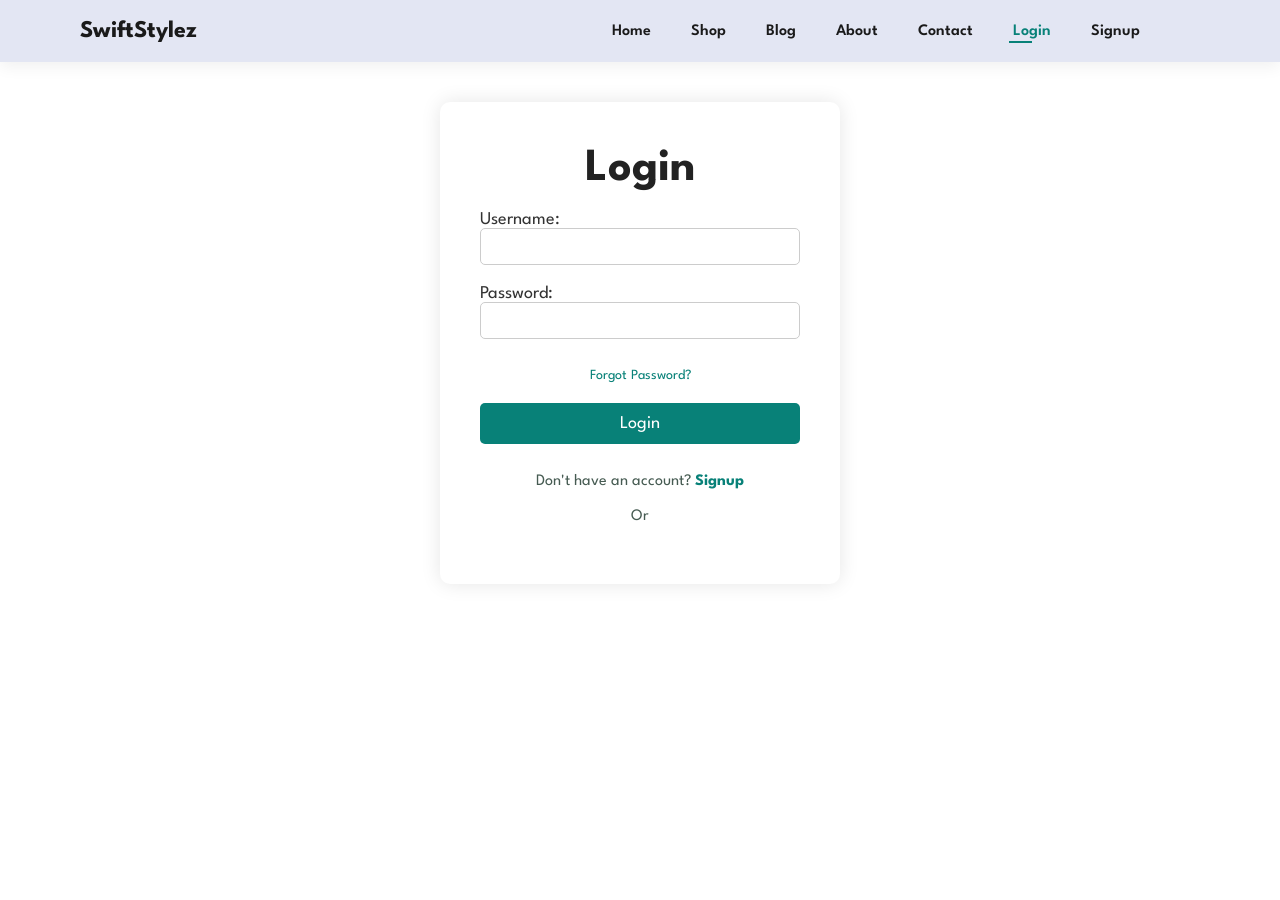
<file: public/login.html>
<!DOCTYPE html>
<html lang="en">
<head>
    <meta charset="UTF-8">
    <meta http-equiv="X-UA-Compatible" content="IE=edge">
    <meta name="viewport" content="width=device-width, initial-scale=1.0">
    <title>Login</title>

    <!-- meta tags -->
    <script src="https://apis.google.com/js/platform.js" async defer></script>
    <meta name="google-signin-client_id" content="YOUR_CLIENT_ID.apps.googleusercontent.com">

    <!-- CSS file -->
    <link rel="stylesheet" href="style.css">
</head>
<body>
    <!-- navbar -->
    <section id="header">
        <a href="index.html" class="logo">SwiftStylez</a>
        <div>
            <ul class="navbar">
                <li><a href="index.html">Home</a></li>
                <li><a href="shop.html">Shop</a></li>
                <li><a href="blog.html">Blog</a></li>
                <li><a href="about.html">About</a></li>
                <li><a href="contact.html">Contact</a></li>
                <li><a href="login.html" class="active">Login</a></li>
                <li><a href="signup.html">Signup</a></li>
                <li><a href="cart.html"><i class="far fa-shopping-bag"></i></a></li>
            </ul>
        </div>
    </section>

    <!-- login form -->
    <section class="section-p1">
        <div class="login-container">
            <h2>Login</h2>
            <br>
            <form action="http://127.0.0.1:5000/login" method="POST" class="login-form">
                <div class="form-group">
                    <label for="username">Username:</label>
                    <input type="text" id="username" name="username" required>
                </div>
                <div class="form-group">
                    <label for="password">Password:</label>
                    <input type="password" id="password" name="password" required>
                </div>
                <div class="form-group">
                    <a href="forgot_password.html" class="forgot-password">Forgot Password?</a>
                </div>
                <button type="submit">Login</button>
            </form>
            <br>
            <p>Don't have an account? <a href="signup.html">Signup</a></p>
            <p>Or</p>

            <!-- google button -->
            <div class="google-login">
                <div class="g-signin2" data-onsuccess="onGoogleLogin" data-width="200" data-height="40" data-longtitle="true"></div>
            </div>
        </div>
    </section>
    
    <!-- JavaScript file -->
    <script src="login.js"></script>
</body>
</html>
</file>
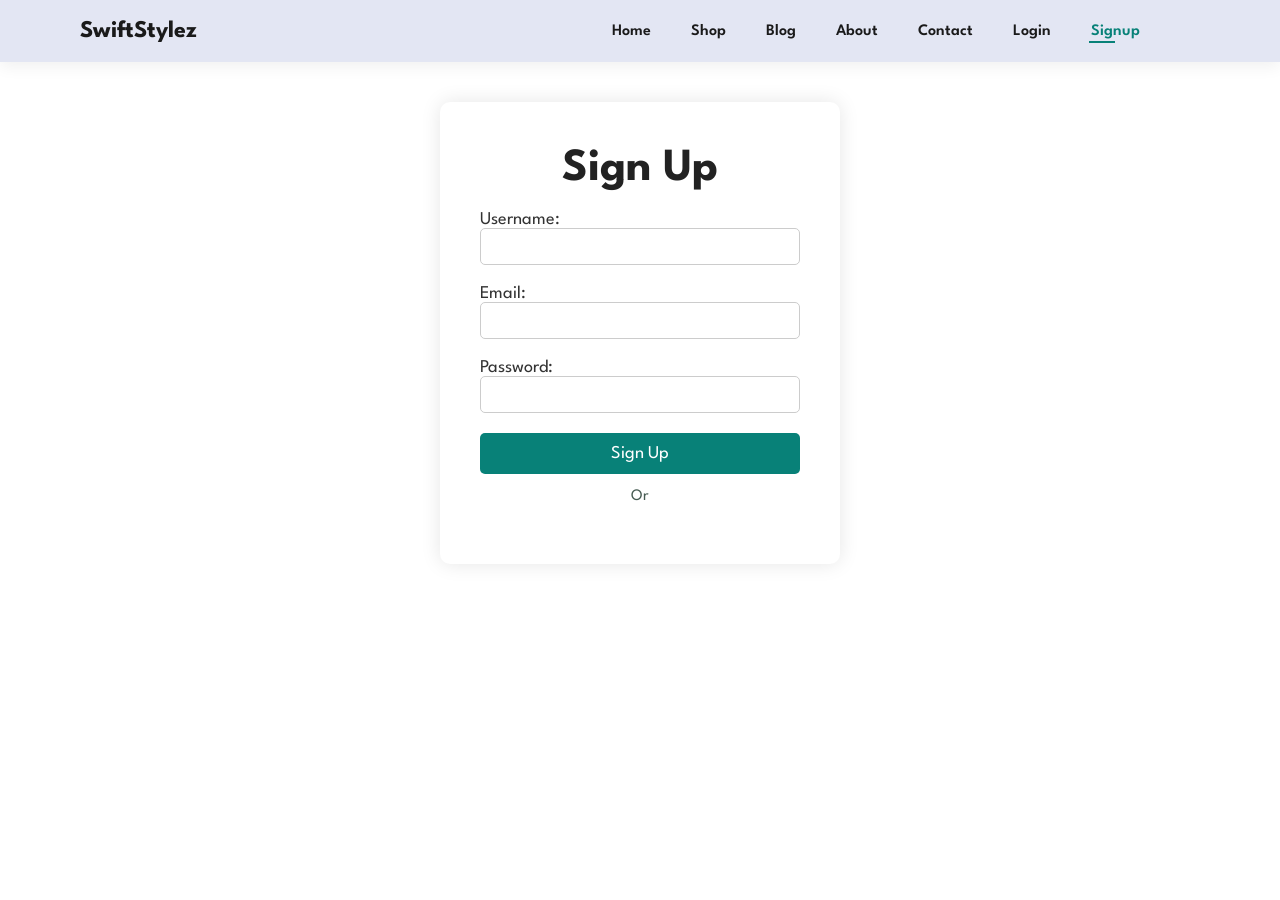
<file: public/signup.html>
<!DOCTYPE html>
<html lang="en">
  <head>
    <meta charset="UTF-8" />
    <meta http-equiv="X-UA-Compatible" content="IE=edge" />
    <meta name="viewport" content="width=device-width, initial-scale=1.0" />
    <title>SignUp</title>

    <script src="https://apis.google.com/js/platform.js" async defer></script>
    <meta name="google-signin-client_id" content="YOUR_CLIENT_ID.apps.googleusercontent.com">

    <!-- Link to your CSS file -->
    <link rel="stylesheet" href="style.css" />
  </head>
  <body>
    <!-- Navbar -->
    <section id="header">
      <a href="index.html" class="logo">SwiftStylez</a>
      <div>
        <ul class="navbar">
          <li><a href="index.html">Home</a></li>
          <li><a href="shop.html">Shop</a></li>
          <li><a href="blog.html">Blog</a></li>
          <li><a href="about.html">About</a></li>
          <li><a href="contact.html">Contact</a></li>
          <li><a href="login.html">Login</a></li>
          <li><a href="signup.html" class="active">Signup</a></li>
          <li>
            <a href="cart.html"><i class="far fa-shopping-bag"></i></a>
          </li>
        </ul>
      </div>
    </section>

    <!-- Signup Form -->
    <section class="section-p1">
      <div class="signup-container">
        <h2>Sign Up</h2>
        <br>
        <form
          action="http://127.0.0.1:5000/signup"
          method="POST"
          class="signup-form"
        >
          <div class="form-group">
            <label for="username">Username:</label>
            <input type="text" id="username" name="username" required />
          </div>
          <div class="form-group">
            <label for="email">Email:</label>
            <input type="email" id="email" name="email" required />
          </div>
          <div class="form-group">
            <label for="password">Password:</label>
            <input type="password" id="password" name="password" required />
          </div>
          <button type="submit">Sign Up</button>
        </form>
        <p>Or</p>

        <!-- google button -->
        <div class="google-signup">
          <div class="g-signin2" data-onsuccess="onGoogleSignUp" data-width="200" data-height="40" data-longtitle="true"></div>
        </div>

      </div>
    </section>

    <!-- Link to your JavaScript file -->
    <script src="signup.js"></script>
  </body>
</html>
</file>
<file: public/style.css>
@import url("https://fonts.googleapis.com/css2?family=Spartan:wght@100;200;300;400;500;600;700;800;900&display=swap");
* {
  margin: 0;
  padding: 0;
  box-sizing: border-box;
  font-family: "Spartan", sans-serif;
}

/* variables */
:root {
  --main-color: #;
  --text-color: #088178;
  --bg-color: #e3e6f3;
  --container-color: #1a1a1a;
}

/* logo */
.logo {
  font-size: 24px; 
  font-weight: bold;
  color: #1a1a1a; 
  text-decoration: none;
}


/* login */

    /* login container */
.login-container {
  max-width: 400px;
  margin: 0 auto;
  padding: 40px;
  background-color: #fff;
  border-radius: 10px;
  box-shadow: 0 0 20px rgba(0, 0, 0, 0.1);
  text-align: center; /* Center align the text */
}

    /* login form */
.login-form {
  text-align: center;
}

    /* form group */
.form-group {
  margin-bottom: 20px;
}

    /* label */
.form-group label {
  display: block;
  font-size: 18px;
  color: #333;
  text-align: left; /* Align labels to the left */
}

    /* input field */
.form-group input {
  width: 100%;
  padding: 10px;
  font-size: 16px;
  border: 1px solid #ccc;
  border-radius: 5px;
}

    /* login button */
.login-form button {
  width: 100%;
  padding: 12px;
  font-size: 18px;
  color: #fff;
  background-color: #088178;
  border: none;
  border-radius: 5px;
  cursor: pointer;
  transition: background-color 0.3s ease;
}

    /* login button hover */
.login-form button:hover {
  background-color: #065a4f;
}

    /* responsive styles */
@media (max-width: 768px) {
  .login-container {
      width: 90%;
  }
}

/* forgot pwd  */
.forgot-password {
  font-size: 14px;
  color: #088178;
  text-decoration: none;
  display: inline-block;
  margin-top: 10px; 
}

.forgot-password:hover {
  text-decoration: underline;
}


/* signup */

/* signup container */
.signup-container {
  max-width: 400px;
  margin: 0 auto;
  padding: 40px;
  background-color: #fff;
  border-radius: 10px;
  box-shadow: 0 0 20px rgba(0, 0, 0, 0.1);
  text-align: center; /* Center align the text */
}

/* signup form */
.signup-form {
  text-align: center;
}

/* form group */
.form-group {
  margin-bottom: 20px;
}

/* label */
.form-group label {
  display: block;
  font-size: 18px;
  color: #333;
  text-align: left; /* Align labels to the left */
}

/* input field */
.form-group input {
  width: 100%;
  padding: 10px;
  font-size: 16px;
  border: 1px solid #ccc;
  border-radius: 5px;
}

/* Signup Button */
.signup-form button {
  width: 100%;
  padding: 12px;
  font-size: 18px;
  color: #fff;
  background-color: #088178;
  border: none;
  border-radius: 5px;
  cursor: pointer;
  transition: background-color 0.3s ease;
}

/* Signup Button Hover */
.signup-form button:hover {
  background-color: #065a4f;
}

/* Responsive Styles */
@media (max-width: 768px) {
  .signup-container {
      width: 90%;
  }
}

/* Signup link */
p {
  font-size: 16px;
  color: #888;
  margin-top: 20px;
}

p a {
  color: #088178;
  text-decoration: none;
  font-weight: bold;
  transition: color 0.3s;
}

p a:hover {
  color: #065a4f;
}


html {
  scroll-behavior: smooth;
}

/* Global Styles */

h1 {
  font-size: 50px;
  line-height: 64px;
  color: #222;
}

h2 {
  font-size: 46px;
  line-height: 54px;
  color: #222;
}

h4 {
  font-size: 20px;
  color: #222;
}

h6 {
  font-weight: 700;
  font-size: 12px;
}

p {
  font-size: 16px;
  color: #465b52;
  margin: 15px 0 20px 0;
}

.section-p1 {
  padding: 40px 80px;
}

.section-m1 {
  margin: 40px 0;
}

/* button banner */
button.normal {
  font-size: 14px;
  font-weight: 600;
  padding: 15px 30px;
  color: #000;
  background-color: #fff;
  border-radius: 4px;
  cursor: pointer;
  border: none;
  outline: none;
  transition: 0.2s;
}

/* action button */
button.white {
  font-size: 13px;
  font-weight: 600;
  padding: 11px 18px;
  color: #fff;
  background-color: transparent;
  border-radius: 4px;
  cursor: pointer;
  border: 1px solid #fff;
  outline: none;
  transition: 0.2s;
}

body {
  width: 100%;
}

/* navbar start */
#header {
  display: flex;
  align-items: center;
  justify-content: space-between;
  padding: 20px 80px;
  background: #e3e6f3;
  box-shadow: 0 5px 15px rgba(0, 0, 0, 0.06);
  z-index: 999;
  position: sticky;
  top: 0;
  left: 0;
}

.navbar {
  display: flex;
  align-items: center;
  justify-content: center;
}

.navbar li {
  list-style: none;
  padding: 0 20px;
  position: relative;
}

.navbar li a {
  text-decoration: none;
  font-size: 16px;
  font-weight: 600;
  color: #1a1a1a;
  transition: 0.3s ease;
}

.navbar li a:hover,
.navbar li a.active {
  color: var(--text-color);
}

.navbar li a.active::after,
.navbar li a:hover::after {
  content: "";
  width: 30%;
  height: 2px;
  background: var(--text-color);
  position: absolute;
  bottom: -4px;
  left: 20%;
}

/* .mobile {
  display: none;
  align-items: center;
} */

/* home page */
.hero {
  background-image: url("https://blogger.googleusercontent.com/img/b/R29vZ2xl/AVvXsEixXYzHcWOkEvp4qSaX9hYiczA1Xt3i8vS7gZdy3pAJHY3W3TtHyVAq89AiCnRQCzHHIsTmA0nvVkEi60pmGJRWKI_P_WUSk6fR5_L1DbKpLNlSBGbFCD8Udnc7EbUP8wpti7df9yGJbidSMBi_OMFc7K0ygPTQE6aK4vWCFnK6sweWxLWF9d9jgdUTq95Z/s1903/hero1.png");
  height: 90vh;
  width: 100%;
  background-size: cover;
  background-position: top 25% right 0;
  padding: 0 80px;
  display: flex;
  flex-direction: column;
  align-items: flex-start;
  justify-content: center;
}

.hero h4 {
  padding-bottom: 15px;
}

.hero h1 {
  color: var(--text-color);
}

.hero button {
  background-image: url("https://blogger.googleusercontent.com/img/b/R29vZ2xl/AVvXsEhDuYXkO-fSUTJkgwGuIFAUvTa_z4SuyBOCpSsBfxYXtrE3HXvAEfDqbfYgHyS1pHAQPFuDE_ArMjwIATtJIv3_xrjfYmijnf2T34EsFE6TKITJowa3GuoCbObh8tnlVPD6OMiDG7q_g8Bg7MEgn8MABbUrrFU3UFUP7QcfB-A78m5QJc3ILinENRiWQaGx/s227/button.png");
  background-color: transparent;
  color: var(--text-color);
  border: 0;
  padding: 14px 80px 14px 65px;
  background-repeat: no-repeat;
  cursor: pointer;
  font-weight: 700;
  font-size: 15px;
}

/* feature */

    /* to align in one row */
.feature {
   display: flex;
   align-items: center;
   /* to make it responsive */
   flex-wrap: wrap;
   justify-content: space-between;
}

.feature .fe-box {
  width: 180px;
  text-align: center;
  padding: 25px 15px;
  box-shadow: 20px 20px 34px rgba(0, 0, 0, 0.03);
  border: 1px solid #cce7d0;
  border-radius: 4px;
  margin: 15px 0;
}

    /* making features responsive */
.feature .fe-box img {
  width: 100%;
  margin-bottom: 10px;
}

.feature .fe-box:hover {
  box-shadow: 10px 10px 54px rgba(70, 62, 221, 0.1);
}

.feature .fe-box h6 {
  display: inline-block;
  padding: 9px 8px 6px 8px;
  line-height: 1;
  border-radius: 4px;
  color: var(--text-color);
  background-color: #fddde4;
}

.feature .fe-box:nth-child(2) h6 {
  background-color: #cdebbc;
}

.feature .fe-box:nth-child(3) h6 {
  background-color: #d1e8f2;
}

.feature .fe-box:nth-child(4) h6 {
  background-color: #cdd4f8;
}

.feature .fe-box:nth-child(5) h6 {
  background-color: #f6dbf6;
}

.feature .fe-box:nth-child(6) h6 {
  background-color: #fff2e5;
}

/* festure product */
.product1 {
  text-align: center;
}

    /* to align in one row */
    .product1 .pro-container {
      display: flex;
      justify-content: space-between;
      padding-top: 20px;
      flex-wrap: wrap;
    }

.product1 .pro {
  width: 23%;
  min-width: 250px;
  padding: 10px 12px;
  border: 1px solid #cce7d0;
  border-radius: 25px;
  cursor: pointer;
  box-shadow: 20px 20px 30px rgba(0, 0, 0, 0.02);
  margin: 15px 0;
  transition: 0.2s ease;
  position: relative;
}

.product1 .pro:hover {
  box-shadow: 20px 20px 30px rgba(0, 0, 0, 0.06);
}

.product1 .pro img {
  width: 100%;
  border-radius: 20px;
}

.product1 .pro .des {
  text-align: start;
  padding: 10px 0;
}

.product1 .pro .des span {
  color: #606063;
  font-size: 12px;
}

.product1 .pro .des h5 {
  padding-top: 7px;
  color: #1a1a1a;
  font-size: 14px;
}

.product1 .pro .des i {
  font-size: 12px;
  color: rgb(243, 181, 25);
}

.product1 .pro .des h4 {
  padding-top: 7px;
  font-size: 15px;
  font-weight: 700;
  color: #088178;
}

.product1 .pro .cart {
  width: 40px;
  height: 40px;
  line-height: 40px;
  border-radius: 50px;
  background-color: #e8f6ea;
  font-weight: 500;
  color: #088178;
  border: 1px solid #cce7d0;
  position: absolute;
  bottom: 20px;
  right: 10px;
}

/* banner */
.banner {
  display: flex;
  flex-direction: column;
  justify-content: center;
  align-items: center;
  text-align: center;
  background-image:url("img/banner/b2.jpg ");
  width: 100%;
  height: 40vh;
  background-size: cover;
  background-position: center;  
}
.banner h4{
  color: #fff;
  font-size: 16px;
}
.banner h2{
   color: #fff;
   font-size: 30px;
   padding: 10px 0;

}
.banner h2 span{
  color: #ef3636;

}
.banner button:hover{
  background:#088178;
  color:#fff;
}

/* action */
.sm-banner {
  display: flex;
  justify-content: space-between;
  flex-wrap: wrap;
}

.sm-banner .banner-box {
  display: flex;
  flex-direction: column;
  justify-content: center;
  align-items: flex-start;
  text-align: center;
  background-image:url("img/banner/b17.jpg ");
  min-width: 580px;
  height: 50vh;
  background-size: cover;
  background-position: center;  
  padding: 30px;
}

/* banner-box2 */
.sm-banner .banner-box2 {
  background-image:url("img/banner/b10.jpg ");
}

.sm-banner h4 {
   color: #fff;
   font-size: 20px;
   font-weight: 300;
}

.sm-banner h2 {
  color: #fff;
  font-size: 28px;
  font-weight: 800;
}

.sm-banner span {
  color: #fff;
  font-size: 14px;
  font-weight: 500;
  padding-bottom: 15px;
}

.sm-banner .banner-box:hover button {
  background: #088178;
  border: 1px solid #088178;
}

/* text banner */
.banner3 {
  display: flex;
  justify-content: space-between;
  flex-wrap: wrap;
  padding: 0 80px;
}

.banner3 .banner-box {
  display: flex;
  flex-direction: column;
  justify-content: center;
  align-items: flex-start;
  text-align: center;
  background-image:url("img/banner/b7.jpg ");
  min-width: 30%;
  height: 30vh;
  background-size: cover;
  background-position: center;  
  padding: 20px;
  margin-bottom: 20px;
}

    /* banner2 */
  .banner3 .banner-box2 {
    background-image:url("img/banner/b4.jpg ");
  }

    /* banner3 */
  .banner3 .banner-box3 {
    background-image:url("img/banner/b18.jpg ");
  }

.banner3 h2 {
  color: #fff;
  font-weight: 900;
  font-size: 22px;
}

.banner3 h3 {
  color: #ec544e;
  font-weight: 800;
  font-size: 15px;
}

/* newsletter */
.newsletter {
  display: flex;
  justify-content: space-between;
  align-items: center;
  flex-wrap: wrap;
  background-image: url("img/banner/b14.png");
  background-repeat: no-repeat;
  background-position: 20% 30%;
  background-color: #041e42;
}

.newsletter h4 {
  font-size: 22px;
  font-weight: 700;
  color: #fff;
}

.newsletter p {
  font-size: 14px;
  font-weight: 600;
  color: #818ea0
}

.newsletter p span {
  color: #ffbd27;
}

.newsletter .form {
  display: flex;
  width: 40%;
}

.newsletter input{
  height: 3.125rem;
  padding: 0 1.25rem;
  font-size: 14px;
  width: 100%;
  border: 1px solid transparent;
  border-radius: 4px;
  outline: none;
  border-top-right-radius: 0;
  border-bottom-right-radius: 0;
}

.newsletter button {
  background-color: #088178;
  color: #fff;
  white-space: nowrap;
  border-top-left-radius: 0;
  border-bottom-left-radius: 0;
}

/* footer */
footer {
  display: flex;
  flex-wrap: wrap;
  justify-content: space-between;
}

footer .col {
  display: flex;
  flex-direction: column;
  align-items: flex-start;
  margin-bottom: 20px;
}

footer .logo {
  margin-bottom: 30px;
}

footer h4 {
  font-size: 14px;
  padding-bottom: 20px;
}

footer p {
  font-size: 14px;
  margin: 0 0 8px 0;
}

footer a {
  font-size: 13px;
  text-decoration: none;
  color: #222;
  margin-bottom: 10px;
}

footer .follow {
  margin-top: 20px;
}

footer .follow i{
  color: #465b52;
  padding-right: 4px;
  cursor: pointer;
}

footer .install .row img {
  border: 1px solid #088178;
  border-radius: 6px;
}

footer .install img {
  margin: 10px 0 15px 0;
}

footer .follow i:hover,
footer a:hover {
  color: #088178;
}

footer .copyright {
  width: 100%;
  text-align: center;
}

/* media query for making websote responsive */
/* @media (max-width:799px) {
  .navbar {
    display: flex;
    flex-direction: column;
    align-items: flex-start;
    justify-content: flex-start;
    position: fixed;
    top: 0;
    right: -300px;
    height: 100vh;
    width: 300px;
    background-color: #e3e6f3;
    box-shadow: 0 40px 60px rgba(0, 0, 0, 0.1);
    padding: 80px 0 0 10px;
  }

  .navbar li {
    margin-bottom: 25px;
  }

  .mobile {
    display: flex;
    align-items: center;
  }

  .mobile i {
    color: #1a1a1a;
    font-size: 24px;
    padding-left: 20px;
  }
} */
</file>
